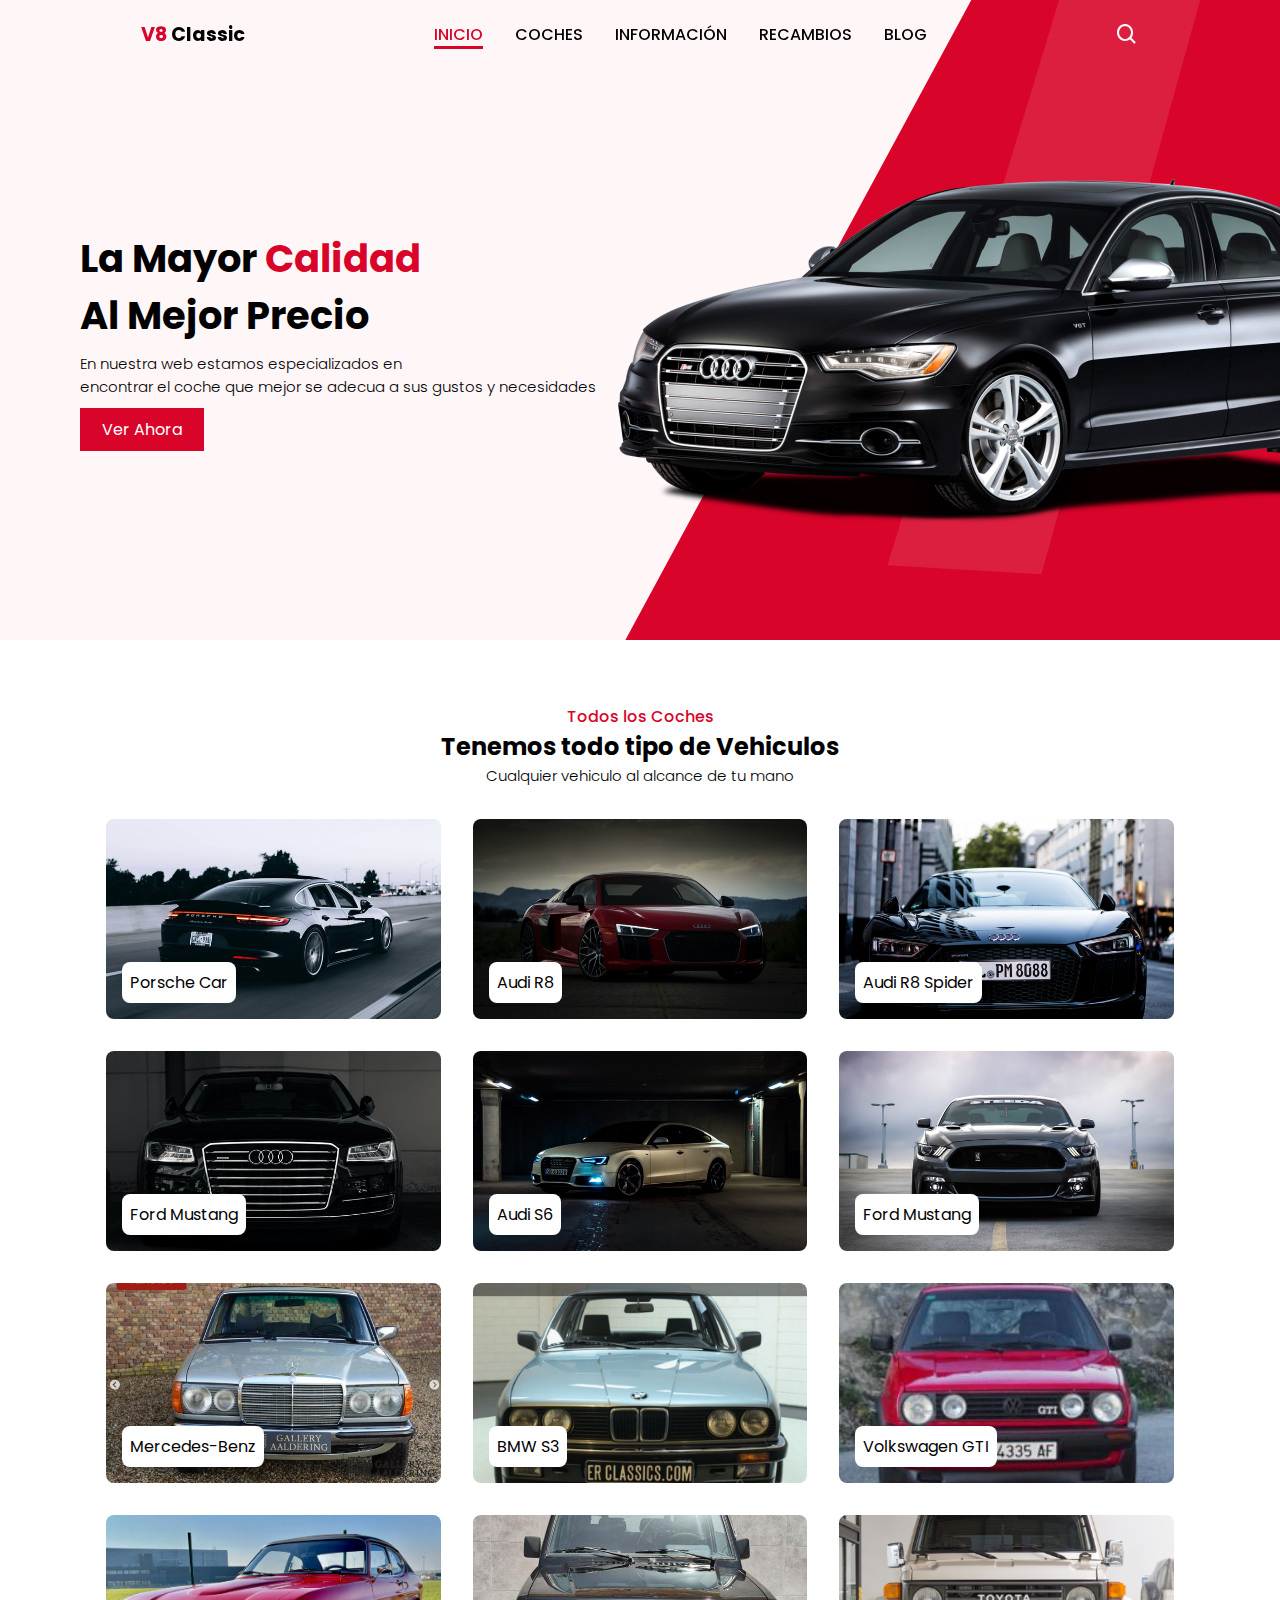
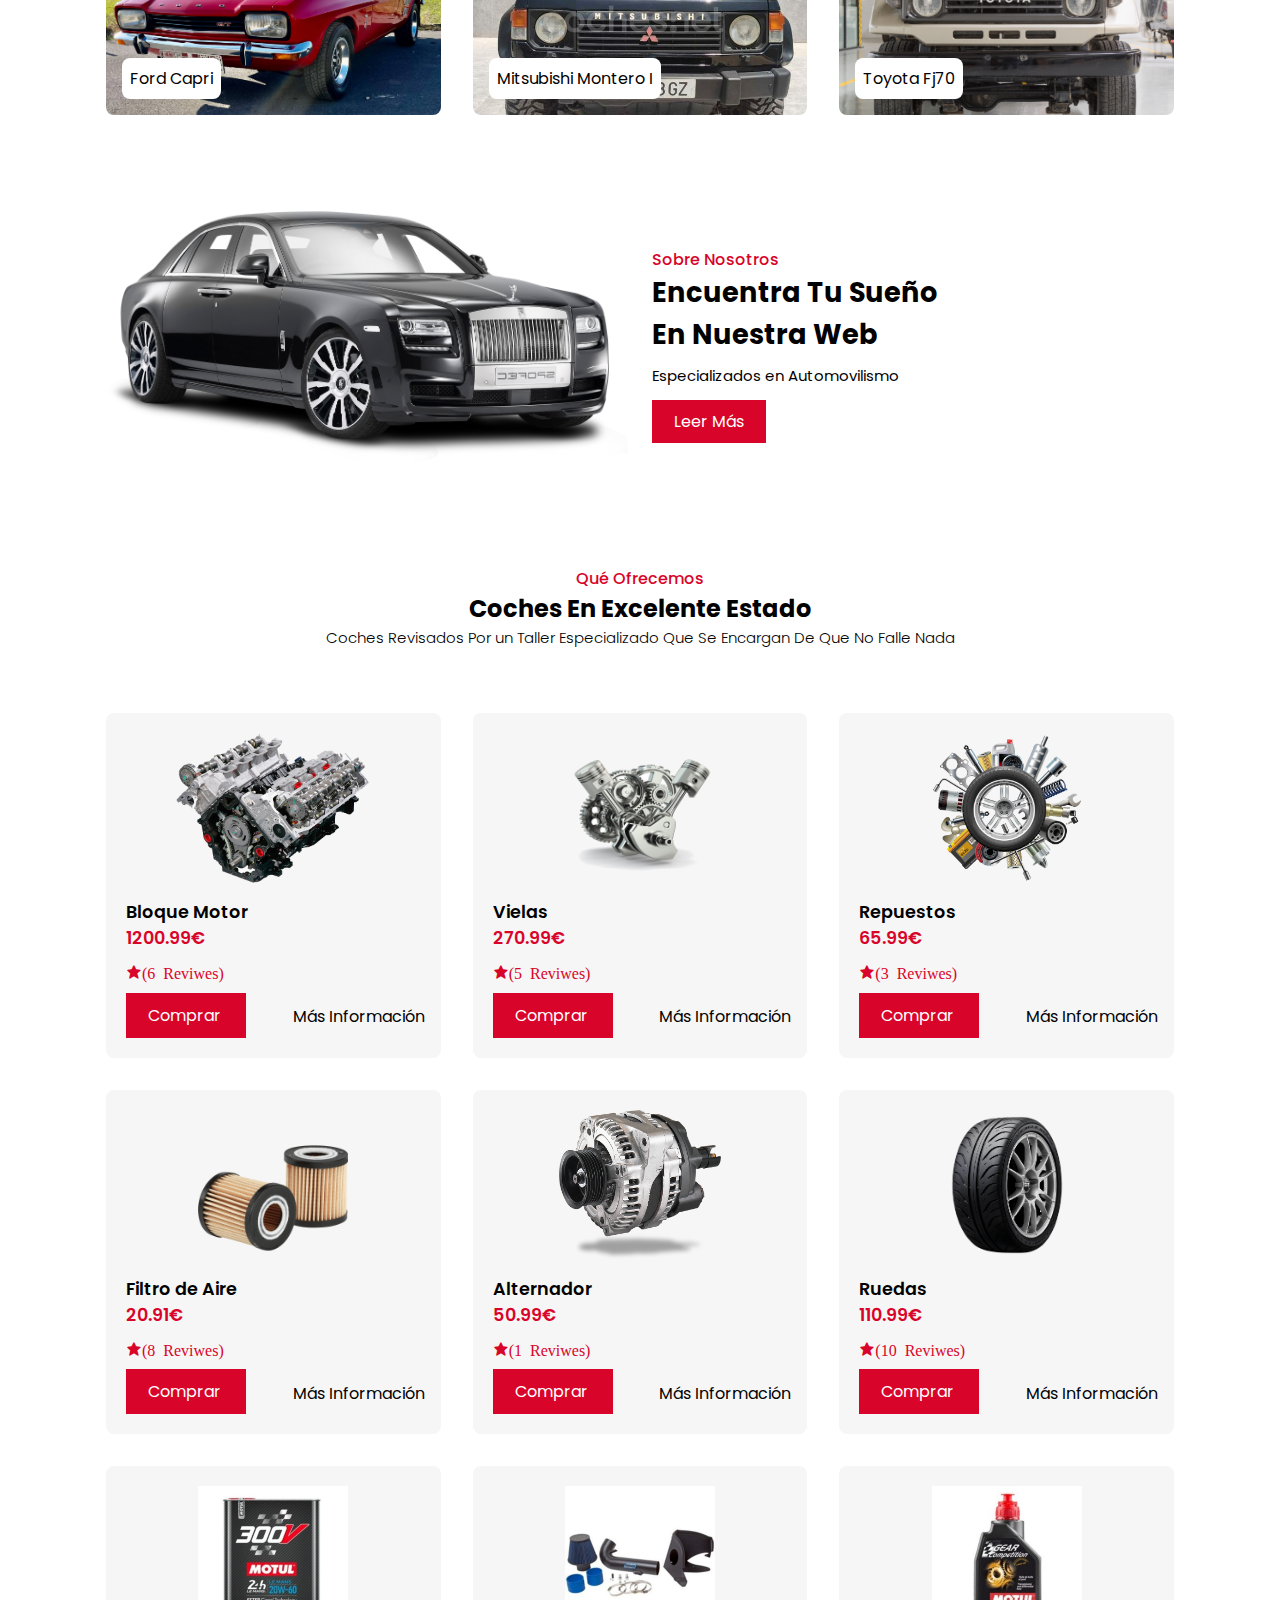
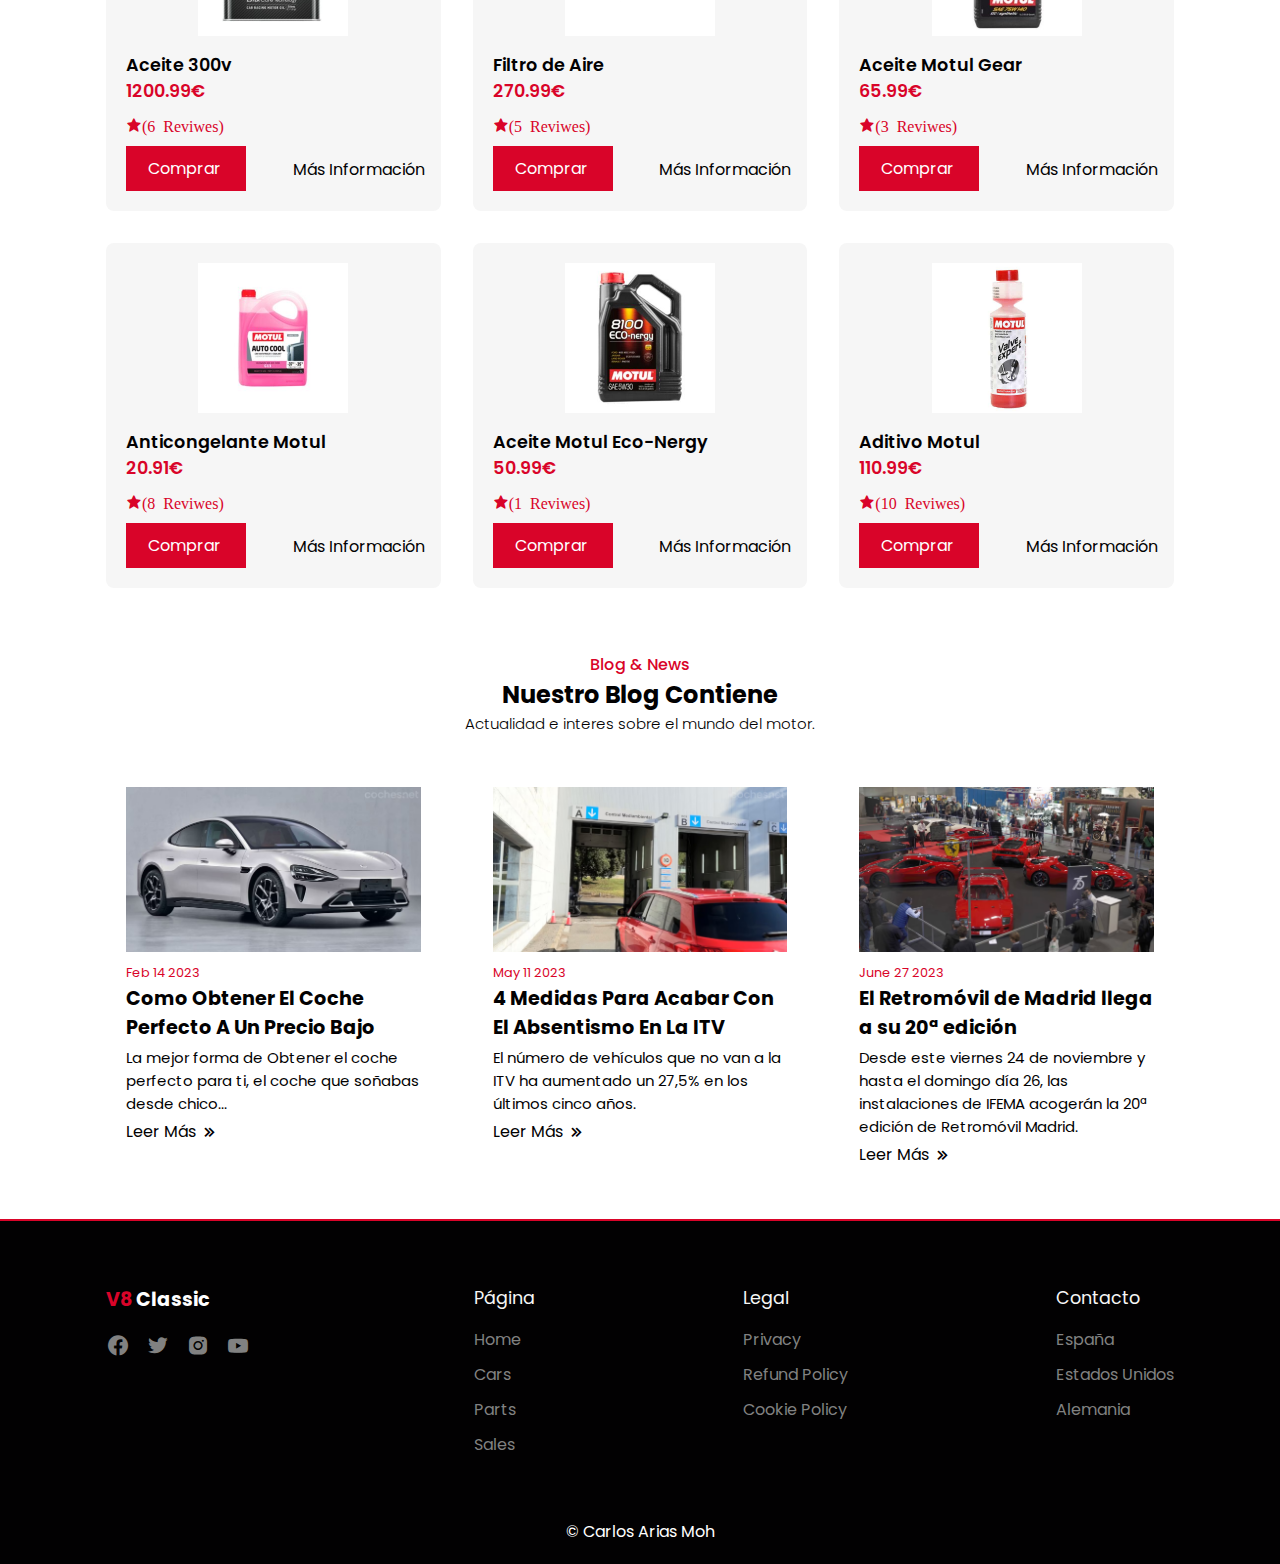
<file: index.html>
<!DOCTYPE html>
<html>
    <head>
        <meta charset="utf-8">
        <meta http-equiv="X-UA-Compatible" content="IE=edge">
        <title>Responsive car sale website</title>
        <meta name="description" content="">
        <meta name="viewport" content="width=device-width, initial-scale=1">
        <!--Link to CSS-->
        <link rel="stylesheet" href="style.css">
        <!--Box Icons-->
        <link href='https://unpkg.com/boxicons@2.1.4/css/boxicons.min.css' rel='stylesheet'>
    </head>
    <body>
        <!--Navbar-->
        <header>
          <!--Nav Container-->
          <div class="nav container">
            <!--Menu Icon-->
            <i class='bx bx-menu' id="menu-icon"></i>
            <!--Logo-->
            <a href="#" class="logo"><span>V8</span> Classic</a>
            <!--Nav List-->
            <ul class="navbar">
                <li><a href="#home" class="active">Inicio</a></li>
                <li><a href="#cars">Coches</a></li>
                <li><a href="#about">Información</a></li>
                <li><a href="#parts">Recambios</a></li>
                <li><a href="#blog">Blog</a></li>
            </ul>
            <!--Search Icon-->
            <i class='bx bx-search' id="Search-icon"></i>
            <!--Search Box-->
            <div class="search-box container">
                <input type="search" name="" id="" placeholder="Search here...">
            </div>
          </div>
        </header>
        <!--Home-->
        <section class="home" id="home">
            <div class="home-text">
                <h1>La Mayor <span>Calidad</span><br> Al Mejor Precio</h1>
                <p>En nuestra web estamos especializados en <br> encontrar el coche que mejor se adecua a sus gustos y necesidades</p>
                <!--Home Button-->
                <a href="#" class="btn">Ver Ahora</a>
            </div>
        </section>
        <!--Car Section-->
        <section class="cars" id="cars">
            <div class="heading">
                <span>Todos los Coches</span>
                <h2>Tenemos todo tipo de Vehiculos</h2>
                <p>Cualquier vehiculo al alcance de tu mano</p>
            </div>
            <!--Cars Container-->
            <div class="cars-container container">
                <!--Box 1-->
                <div class="box">
                    <img src="img/car1.jpg" alt="">
                    <h2><a href="#">Porsche Car</a></h2>
                </div>
                <!--Box 2-->
                <div class="box">
                    <img src="img/car2.jpg" alt="">
                    <h2><a href="#">Audi R8</a></h2>
                </div>
                <!--Box 3-->
                <div class="box">
                    <img src="img/car3.jpg" alt="">
                    <h2><a href="#">Audi R8 Spider</a></h2>
                </div>
                <!--Box 4-->
                <div class="box">
                    <img src="img/car4.jpg" alt="">
                    <h2><a href="#">Ford Mustang</a></h2>
                </div>
                <!--Box 5-->
                <div class="box">
                    <img src="img/car5.jpg" alt="">
                    <h2><a href="#">Audi S6</a></h2>
                </div>
                <!--Box 6-->
                <div class="box">
                    <img src="img/car6.jpg" alt="">
                    <h2><a href="#">Ford Mustang</a></h2>
                </div>
                 <!--Box 7-->
                 <div class="box">
                    <img src="imagenes/Captura2.JPG" alt="">
                    <h2><a href="Mercedes300d.html">Mercedes-Benz</a></h2>
                </div>
                <!--Box 8-->
                <div class="box">
                    <img src="imagenes/foto2.JPG" alt="">
                    <h2><a href="BMWS3.html">BMW S3</a></h2>
                </div>
                <!--Box 9-->
                <div class="box">
                    <img src="imagenes/img4.JPG" alt="">
                    <h2><a href="VWGolf.html">Volkswagen GTI</a></h2>
                </div>
                <!--Box 10-->
                <div class="box">
                    <img src="imagenes/capri1.PNG" alt="">
                    <h2><a href="FordCapri.html">Ford Capri</a></h2>
                </div>
                <!--Box 11-->
                <div class="box">
                    <img src="imagenes/mit5.PNG" alt="">
                    <h2><a href="MitsubishiMontero.html">Mitsubishi Montero I</a></h2>
                </div>
                <!--Box 12-->
                <div class="box">
                    <img src="imagenes/fj1.PNG" alt="">
                    <h2><a href="toyotafj70.html">Toyota Fj70</a></h2>
                </div>
            </div>
        </section>
        <!--About-->
        <section class="about container" id="about">
            <div class="about-img">
                <img src="img/about.png" alt="">
            </div>
            <div class="about-text">
                <span>Sobre Nosotros</span>
                <h2>Encuentra Tu Sueño<br> En Nuestra Web</h2>
                <p>Especializados en Automovilismo</p>
                <!--About Button-->
                <a href="#" class="btn">Leer Más</a>
            </div>
        </section>
        <!--Parts Section-->
        <section class="parts" id="parts">
            <div class="heading">
                <span>Qué Ofrecemos</span>
                <h2>Coches En Excelente Estado</h2>
                <p>Coches Revisados Por un Taller Especializado Que Se Encargan De Que No Falle Nada </p>
            </div>
        </section>
        <!--Parts Container-->
        <div class="parts-container container">
            <!--Box 1-->
            <div class="box">
                <img src="img/part1.png" alt="">
                <h3>Bloque Motor</h3>
                <span>1200.99€</span>
                <i class="bx bxs-star">(6 Reviwes)</i>
                <a href="#" class="btn">Comprar</a>
                <a href="#" class="details">Más Información</a>
            </div>
            <!--Box 2-->
            <div class="box">
                <img src="img/part2.png" alt="">
                <h3>Vielas</h3>
                <span>270.99€</span>
                <i class="bx bxs-star">(5 Reviwes)</i>
                <a href="#" class="btn">Comprar</a>
                <a href="#" class="details">Más Información</a>
            </div>
            <!--Box 3-->
            <div class="box">
                <img src="img/part3.png" alt="">
                <h3>Repuestos</h3>
                <span>65.99€</span>
                <i class="bx bxs-star">(3 Reviwes)</i>
                <a href="#" class="btn">Comprar</a>
                <a href="#" class="details">Más Información</a>
            </div>
            <!--Box 4-->
            <div class="box">
                <img src="img/part4.png" alt="">
                <h3>Filtro de Aire</h3>
                <span>20.91€</span>
                <i class="bx bxs-star">(8 Reviwes)</i>
                <a href="#" class="btn">Comprar</a>
                <a href="#" class="details">Más Información</a>
            </div>
            <!--Box 5-->
            <div class="box">
                <img src="img/part5.png" alt="">
                <h3>Alternador</h3>
                <span>50.99€</span>
                <i class="bx bxs-star">(1 Reviwes)</i>
                <a href="#" class="btn">Comprar</a>
                <a href="#" class="details">Más Información</a>
            </div>
            <!--Box 6-->
            <div class="box">
                <img src="img/part6.png" alt="">
                <h3>Ruedas</h3>
                <span>110.99€</span>
                <i class="bx bxs-star">(10 Reviwes)</i>
                <a href="#" class="btn">Comprar</a>
                <a href="#" class="details">Más Información</a>
            </div>
            <!--Box 7-->
        <div class="box">
            <img src="imagenes/aceite300v.jpg" alt="">
            <h3>Aceite 300v</h3>
            <span>1200.99€</span>
            <i class="bx bxs-star">(6 Reviwes)</i>
            <a href="#" class="btn">Comprar</a>
            <a href="#" class="details">Más Información</a>
        </div>
        <!--Box 8-->
        <div class="box">
            <img src="imagenes/FiltroAire.jpg" alt="">
            <h3>Filtro de Aire</h3>
            <span>270.99€</span>
            <i class="bx bxs-star">(5 Reviwes)</i>
            <a href="#" class="btn">Comprar</a>
            <a href="#" class="details">Más Información</a>
        </div>
        <!--Box 9-->
        <div class="box">
            <img src="imagenes/Aceitegear.jpg" alt="">
            <h3>Aceite Motul Gear</h3>
            <span>65.99€</span>
            <i class="bx bxs-star">(3 Reviwes)</i>
            <a href="#" class="btn">Comprar</a>
            <a href="#" class="details">Más Información</a>
        </div>
        <!--Box 10-->
        <div class="box">
            <img src="imagenes/anticongelante.jpg" alt="">
            <h3>Anticongelante Motul</h3>
            <span>20.91€</span>
            <i class="bx bxs-star">(8 Reviwes)</i>
            <a href="#" class="btn">Comprar</a>
            <a href="#" class="details">Más Información</a>
        </div>
        <!--Box 11-->
        <div class="box">
            <img src="imagenes/AceiteMotul.jpg" alt="">
            <h3>Aceite Motul Eco-Nergy</h3>
            <span>50.99€</span>
            <i class="bx bxs-star">(1 Reviwes)</i>
            <a href="#" class="btn">Comprar</a>
            <a href="#" class="details">Más Información</a>
        </div>
        <!--Box 12-->
        <div class="box">
            <img src="imagenes/Aditivo Motul.jpg" alt="">
            <h3>Aditivo Motul</h3>
            <span>110.99€</span>
            <i class="bx bxs-star">(10 Reviwes)</i>
            <a href="#" class="btn">Comprar</a>
            <a href="#" class="details">Más Información</a>
        </div>
        </div>
        <!--Blog Container-->
        <section class="blog" id="blog">
            <div class="heading">
                <span>Blog & News</span>
                <h2>Nuestro Blog Contiene</h2>
                <p>Actualidad e interes sobre el mundo del motor. </p>
            </div>
            <!--Blog Container-->
            <div class="blog-container container">
                <!--Box 1-->
                <div class="box">
                    <img src="imagenes/Noticias1.avif" alt="">
                    <span>Feb 14 2023</span>
                    <h3>Como Obtener El Coche Perfecto A Un Precio Bajo</h3>
                    <p>La mejor forma de Obtener el coche perfecto para ti, el coche que soñabas desde chico...</p>
                    <a href="#" class="blog-btn">Leer Más<i class='bx bx-chevrons-right'></i></a>
                </div>
                <div class="box">
                    <img src="imagenes/ITV.avif" alt="">
                    <span>May 11 2023</span>
                    <h3>4 Medidas Para Acabar Con El Absentismo En La ITV</h3>
                    <p>El número de vehículos que no van a la ITV ha aumentado un 27,5% en los últimos cinco años.</p>
                    <a href="#" class="blog-btn">Leer Más<i class='bx bx-chevrons-right'></i></a>
                </div>
                <div class="box">
                    <img src="imagenes/Noticias2.avif" alt="">
                    <span>June 27 2023</span>
                    <h3>El Retromóvil de Madrid llega a su 20ª edición</h3>
                    <p>Desde este viernes 24 de noviembre y hasta el domingo día 26, las instalaciones de IFEMA acogerán la 20ª edición de Retromóvil Madrid.</p>
                    <a href="#" class="blog-btn">Leer Más<i class='bx bx-chevrons-right'></i></a>
                </div>
            </div>
        </section>
        <!--Footer-->
        <section class="footer">
            <div class="footer-container container">
                <div class="footer-box">
                    <a href="#" class="logo"><span>V8 </span>Classic</a>
                    <div class="social">
                        <a href="#"><i class='bx bxl-facebook-circle'></i></a>
                        <a href="#"><i class='bx bxl-twitter' ></i></a>
                        <a href="#"><i class='bx bxl-instagram-alt' ></i></a>
                        <a href="#"><i class='bx bxl-youtube' ></i></a>
                    </div>
                </div>
                <div class="footer-box">
                    <h3>Página</h3>
                    <a href="#">Home</a>
                    <a href="#">Cars</a>
                    <a href="#">Parts</a>
                    <a href="#">Sales</a>
                </div>
                <div class="footer-box">
                    <h3>Legal</h3>
                    <a href="#">Privacy</a>
                    <a href="#">Refund Policy</a>
                    <a href="#">Cookie Policy</a>
                </div>
                <div class="footer-box">
                    <h3>Contacto</h3>
                    <p>España</p>
                    <p>Estados Unidos</p>
                    <p>Alemania</p>
                </div>
            </div>
        </section>
        <!--Copyright-->
        <div class="copyright">
            <p>&#169; Carlos Arias Moh</p>
        </div>
    <!--Link to Js-->
    <script src="main.js"></script>
    </body>
</html>
</file>
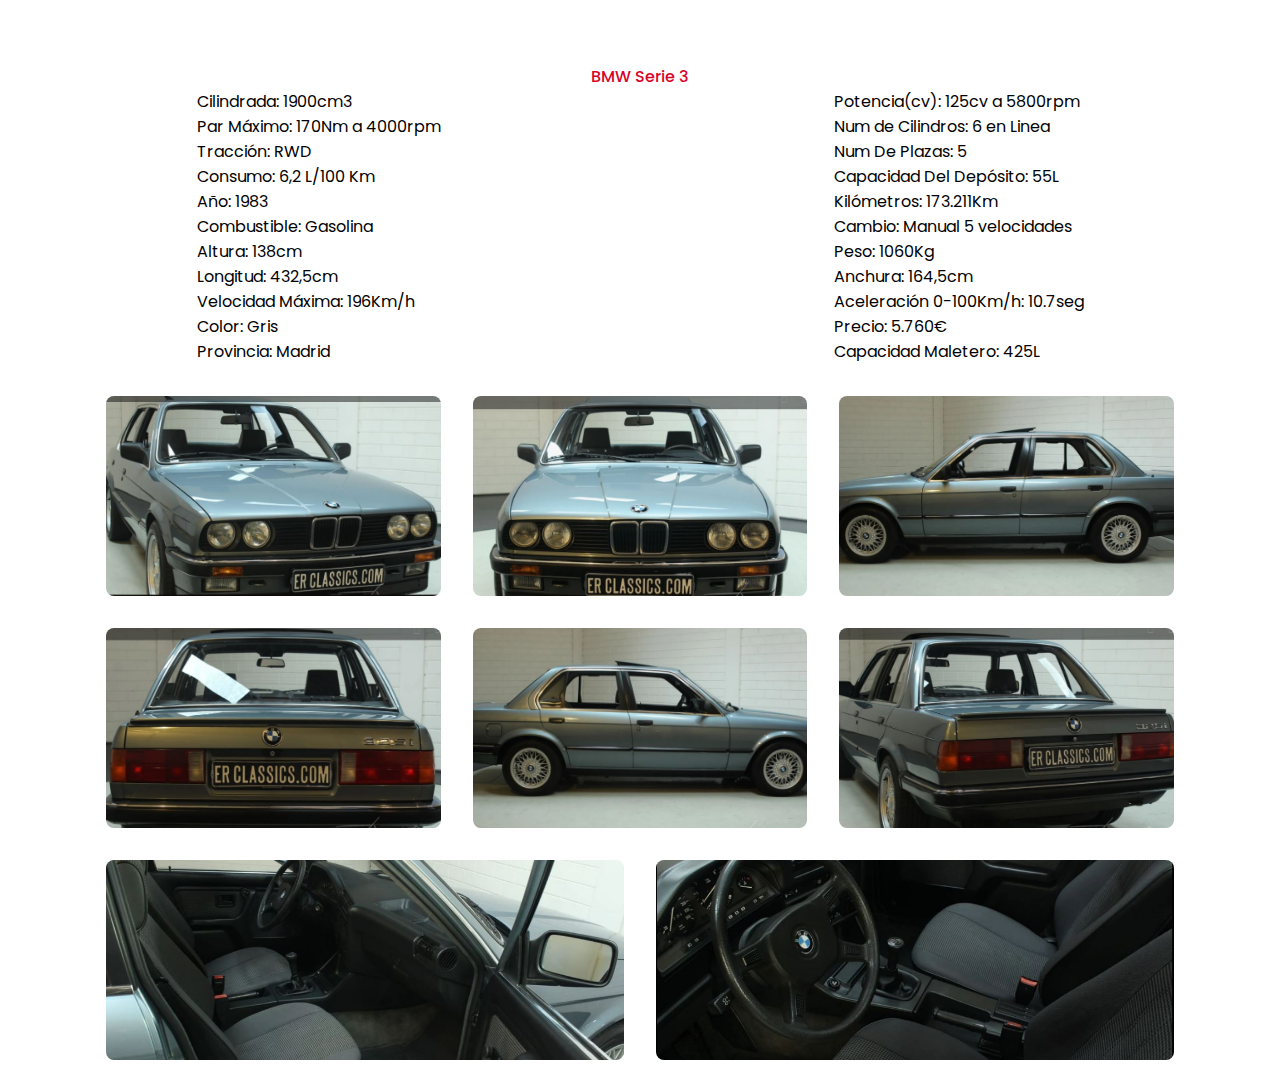
<file: BMWS3.html>
<!DOCTYPE html>
<html>
    <head>
        <meta charset="utf-8">
        <meta http-equiv="X-UA-Compatible" content="IE=edge">
        <title></title>
        <meta name="description" content="">
        <meta name="viewport" content="width=device-width, initial-scale=1">
        <link rel="stylesheet" href="style.css">
    </head>
    <body>
         <!--Car Section-->
         <section class="cars" id="cars">
            <div class="heading">
                <span>BMW Serie 3</span>
            <div class="FichaTecnica">
                <li>Cilindrada: 1900cm3</li>
                <li>Potencia(cv): 125cv a 5800rpm</li>
                <li>Par Máximo: 170Nm a 4000rpm</li>
                <li>Num de Cilindros: 6 en Linea</li>
                <li>Tracción: RWD</li>
                <li>Num De Plazas: 5</li>
                <li>Consumo: 6,2 L/100 Km</li>
                <li>Capacidad Del Depósito: 55L</li>
                <li>Año: 1983</li>
                <li>Kilómetros: 173.211Km</li>
                <li>Combustible: Gasolina</li>
                <li>Cambio: Manual 5 velocidades</li>
                <li>Altura: 138cm</li>
                <li>Peso: 1060Kg</li>
                <li>Longitud: 432,5cm</li>
                <li>Anchura: 164,5cm</li>
                <li>Velocidad Máxima: 196Km/h</li>
                <li>Aceleración 0-100Km/h: 10.7seg</li>
                <li>Color: Gris</li>
                <li>Precio: 5.760€</li>
                <li>Provincia: Madrid</li>
                <li>Capacidad Maletero: 425L</li>
                </div>
            </div>
            <!--Cars Container-->
            <div class="cars-container container">
                <!--Box 1-->
                <div class="box">
                    <img src="imagenes/foto1.JPG" alt="">
                   
                </div>
                <!--Box 2-->
                <div class="box">
                    <img src="imagenes/foto2.JPG" alt="">
                    
                </div>
                <!--Box 3-->
                <div class="box">
                    <img src="imagenes/foto3.JPG" alt="">
                    
                </div>
                <!--Box 4-->
                <div class="box">
                    <img src="imagenes/foto4.JPG" alt="">
                    
                </div>
                <!--Box 5-->
                <div class="box">
                    <img src="imagenes/foto5.JPG" alt="">
                    
                </div>
                <!--Box 6-->
                <div class="box">
                    <img src="imagenes/foto6.JPG" alt="">
                    
                </div>
                 <!--Box 7-->
                 <div class="box">
                    <img src="imagenes/foto7.JPG" alt="">
                    
                </div>
                 <!--Box 8-->
                 <div class="box">
                    <img src="imagenes/foto8.JPG" alt="">
                    
                </div>
            </div>
        </section>
       
        <script src="main.js" async defer></script>
    </body>
</html>
</file>
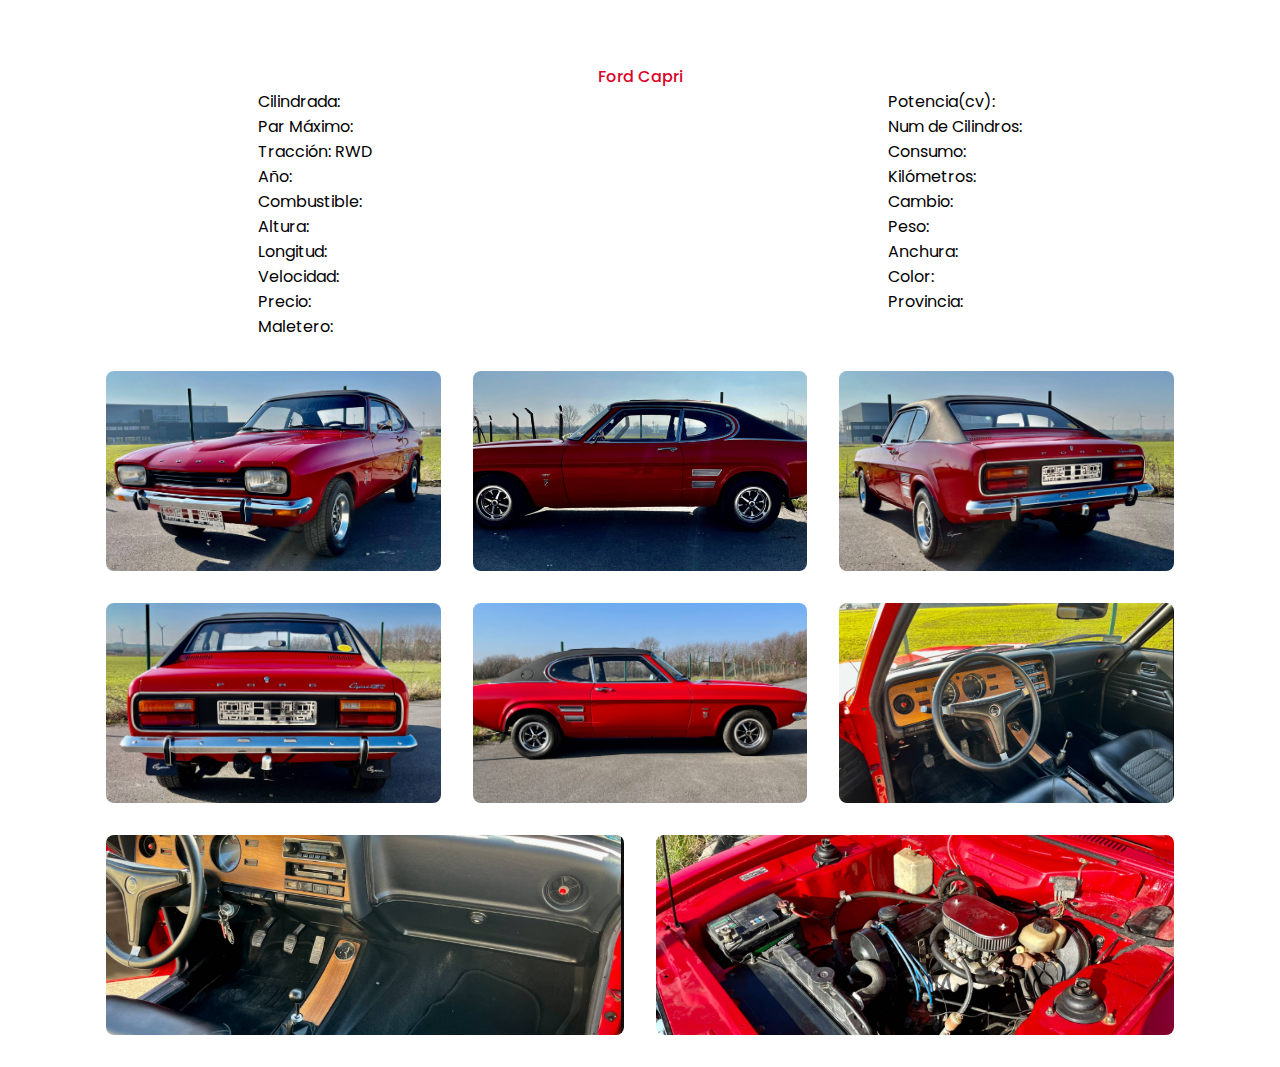
<file: FordCapri.html>
<!DOCTYPE html>
<html>
    <head>
        <meta charset="utf-8">
        <meta http-equiv="X-UA-Compatible" content="IE=edge">
        <title></title>
        <meta name="description" content="">
        <meta name="viewport" content="width=device-width, initial-scale=1">
        <link rel="stylesheet" href="style.css">
    </head>
    <body>
         <!--Car Section-->
         <section class="cars" id="cars">
            <div class="heading">
                <span>Ford Capri</span>
                <div class="FichaTecnica">
                    <li>Cilindrada:</li>
                    <li>Potencia(cv):</li>
                    <li>Par Máximo:</li>
                    <li>Num de Cilindros:</li>
                    <li>Tracción: RWD</li>
                    <li>Consumo:</li>
                    <li>Año:</li>
                    <li>Kilómetros:</li>
                    <li>Combustible:</li>
                    <li>Cambio:</li>
                    <li>Altura:</li>
                    <li>Peso:</li>
                    <li>Longitud:</li>
                    <li>Anchura:</li>
                    <li>Velocidad:</li>
                    <li>Color:</li>
                    <li>Precio:</li>
                    <li>Provincia:</li>
                    <li>Maletero:</li>
                    </div>
            </div>
            <!--Cars Container-->
            <div class="cars-container container">
                <!--Box 1-->
                <div class="box">
                    <img src="imagenes/capri1.PNG" alt="">
                   
                </div>
                <!--Box 2-->
                <div class="box">
                    <img src="imagenes/capri2.PNG" alt="">
                    
                </div>
                <!--Box 3-->
                <div class="box">
                    <img src="imagenes/Capri3.PNG" alt="">
                    
                </div>
                <!--Box 4-->
                <div class="box">
                    <img src="imagenes/capri4.PNG" alt="">
                    
                </div>
                <!--Box 5-->
                <div class="box">
                    <img src="imagenes/capri5.PNG" alt="">
                    
                </div>
                <!--Box 6-->
                <div class="box">
                    <img src="imagenes/capri6.PNG" alt="">
                    
                </div>
                 <!--Box 7-->
                 <div class="box">
                    <img src="imagenes/capri7.PNG" alt="">
                    
                </div>
                 <!--Box 8-->
                 <div class="box">
                    <img src="imagenes/capri8.PNG" alt="">
                    
                </div>
            </div>
        </section>
       
        <script src="main.js" async defer></script>
    </body>
</html>
</file>
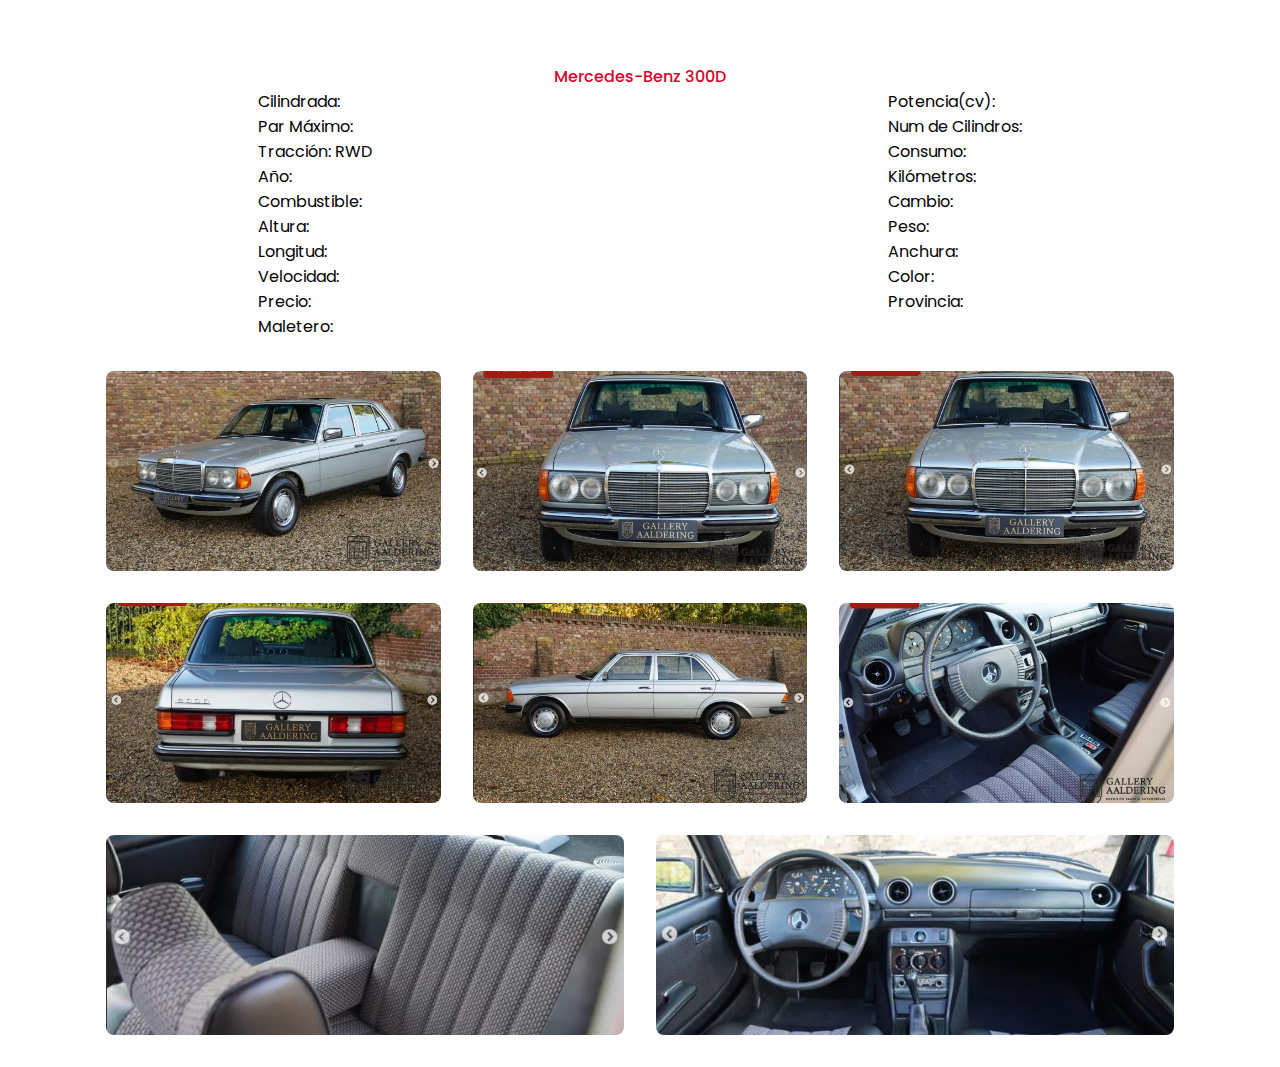
<file: Mercedes300d.html>
<!DOCTYPE html>
<html>
    <head>
        <meta charset="utf-8">
        <meta http-equiv="X-UA-Compatible" content="IE=edge">
        <title></title>
        <meta name="description" content="">
        <meta name="viewport" content="width=device-width, initial-scale=1">
        <link rel="stylesheet" href="style.css">
    </head>
    <body>
         <!--Car Section-->
         <section class="cars" id="cars">
            <div class="heading">
                <span>Mercedes-Benz 300D</span>
                <div class="FichaTecnica">
                    <li>Cilindrada:</li>
                    <li>Potencia(cv):</li>
                    <li>Par Máximo:</li>
                    <li>Num de Cilindros:</li>
                    <li>Tracción: RWD</li>
                    <li>Consumo:</li>
                    <li>Año:</li>
                    <li>Kilómetros:</li>
                    <li>Combustible:</li>
                    <li>Cambio:</li>
                    <li>Altura:</li>
                    <li>Peso:</li>
                    <li>Longitud:</li>
                    <li>Anchura:</li>
                    <li>Velocidad:</li>
                    <li>Color:</li>
                    <li>Precio:</li>
                    <li>Provincia:</li>
                    <li>Maletero:</li>
                    </div>
            </div>
            <!--Cars Container-->
            <div class="cars-container container">
                <!--Box 1-->
                <div class="box">
                    <img src="imagenes/Captura1.JPG" alt="">
                   
                </div>
                <!--Box 2-->
                <div class="box">
                    <img src="imagenes/Captura2.JPG" alt="">
                    
                </div>
                <!--Box 3-->
                <div class="box">
                    <img src="imagenes/Captura3.JPG" alt="">
                    
                </div>
                <!--Box 4-->
                <div class="box">
                    <img src="imagenes/Captura4.JPG" alt="">
                    
                </div>
                <!--Box 5-->
                <div class="box">
                    <img src="imagenes/Captura5.JPG" alt="">
                    
                </div>
                <!--Box 6-->
                <div class="box">
                    <img src="imagenes/Captura6.JPG" alt="">
                    
                </div>
                 <!--Box 7-->
                 <div class="box">
                    <img src="imagenes/Captura7.JPG" alt="">
                    
                </div>
                 <!--Box 8-->
                 <div class="box">
                    <img src="imagenes/Captura8.JPG" alt="">
                    
                </div>
            </div>
        </section>
       
        <script src="main.js" async defer></script>
    </body>
</html>
</file>
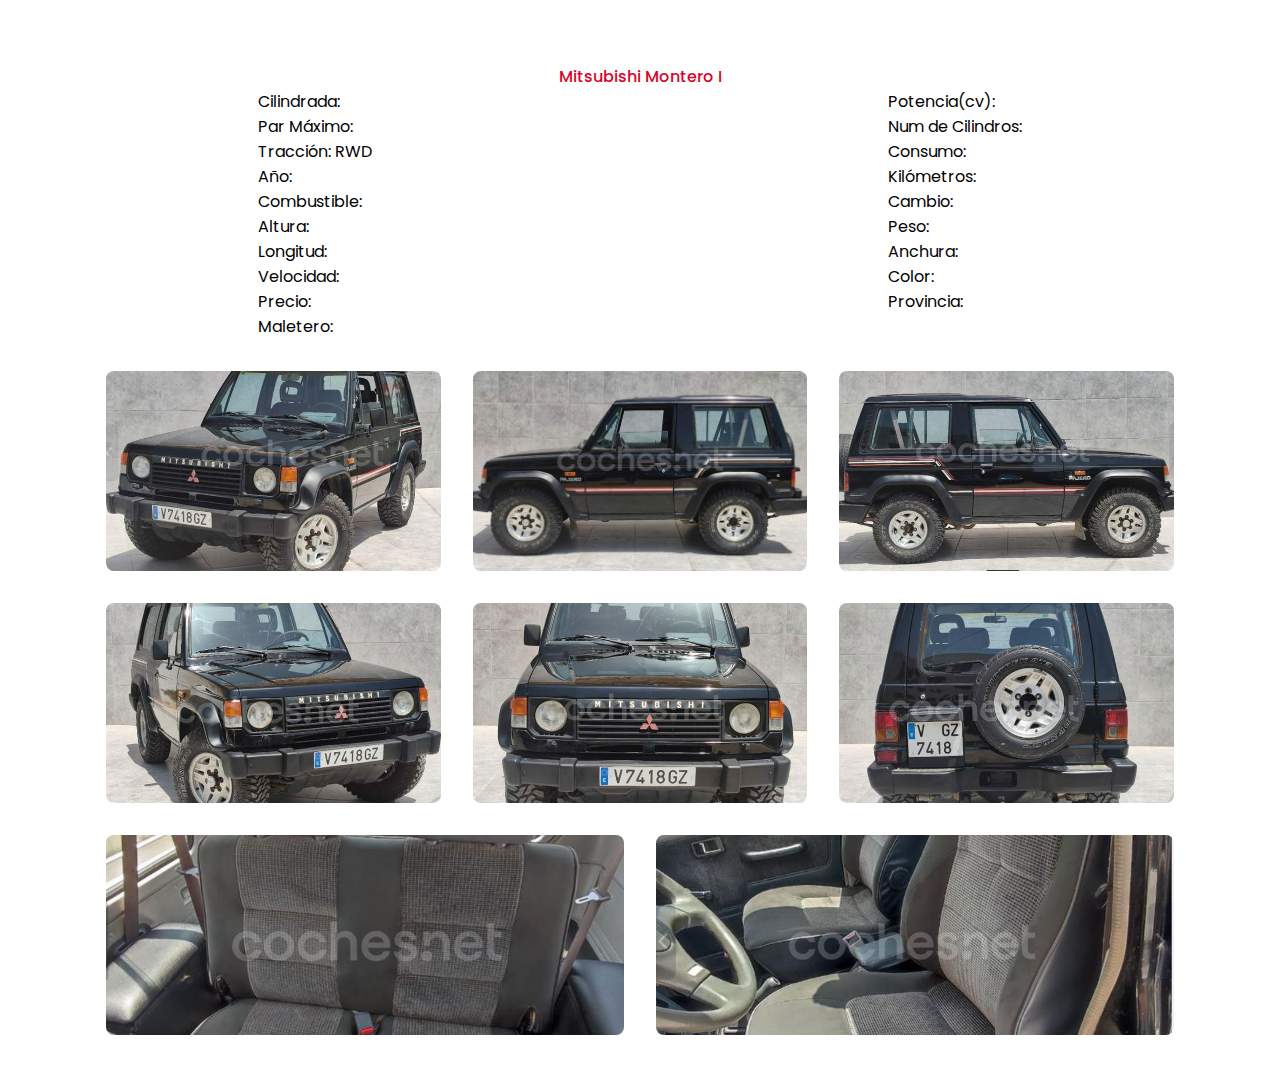
<file: MitsubishiMontero.html>
<!DOCTYPE html>
<html>
    <head>
        <meta charset="utf-8">
        <meta http-equiv="X-UA-Compatible" content="IE=edge">
        <title></title>
        <meta name="description" content="">
        <meta name="viewport" content="width=device-width, initial-scale=1">
        <link rel="stylesheet" href="style.css">
    </head>
    <body>
         <!--Car Section-->
         <section class="cars" id="cars">
            <div class="heading">
                <span>Mitsubishi Montero I</span>
                <div class="FichaTecnica">
                    <li>Cilindrada:</li>
                    <li>Potencia(cv):</li>
                    <li>Par Máximo:</li>
                    <li>Num de Cilindros:</li>
                    <li>Tracción: RWD</li>
                    <li>Consumo:</li>
                    <li>Año:</li>
                    <li>Kilómetros:</li>
                    <li>Combustible:</li>
                    <li>Cambio:</li>
                    <li>Altura:</li>
                    <li>Peso:</li>
                    <li>Longitud:</li>
                    <li>Anchura:</li>
                    <li>Velocidad:</li>
                    <li>Color:</li>
                    <li>Precio:</li>
                    <li>Provincia:</li>
                    <li>Maletero:</li>
                    </div>
            </div>
            <!--Cars Container-->
            <div class="cars-container container">
                <!--Box 1-->
                <div class="box">
                    <img src="imagenes/mit1.PNG" alt="">
                   
                </div>
                <!--Box 2-->
                <div class="box">
                    <img src="imagenes/mit2.PNG" alt="">
                    
                </div>
                <!--Box 3-->
                <div class="box">
                    <img src="imagenes/mit3.PNG" alt="">
                    
                </div>
                <!--Box 4-->
                <div class="box">
                    <img src="imagenes/mit4.PNG" alt="">
                    
                </div>
                <!--Box 5-->
                <div class="box">
                    <img src="imagenes/mit5.PNG" alt="">
                    
                </div>
                <!--Box 6-->
                <div class="box">
                    <img src="imagenes/mit6.PNG" alt="">
                    
                </div>
                 <!--Box 7-->
                 <div class="box">
                    <img src="imagenes/mit7.PNG" alt="">
                    
                </div>
                 <!--Box 8-->
                 <div class="box">
                    <img src="imagenes/mit8.PNG" alt="">
                    
                </div>
            </div>
        </section>
       
        <script src="main.js" async defer></script>
    </body>
</html>
</file>
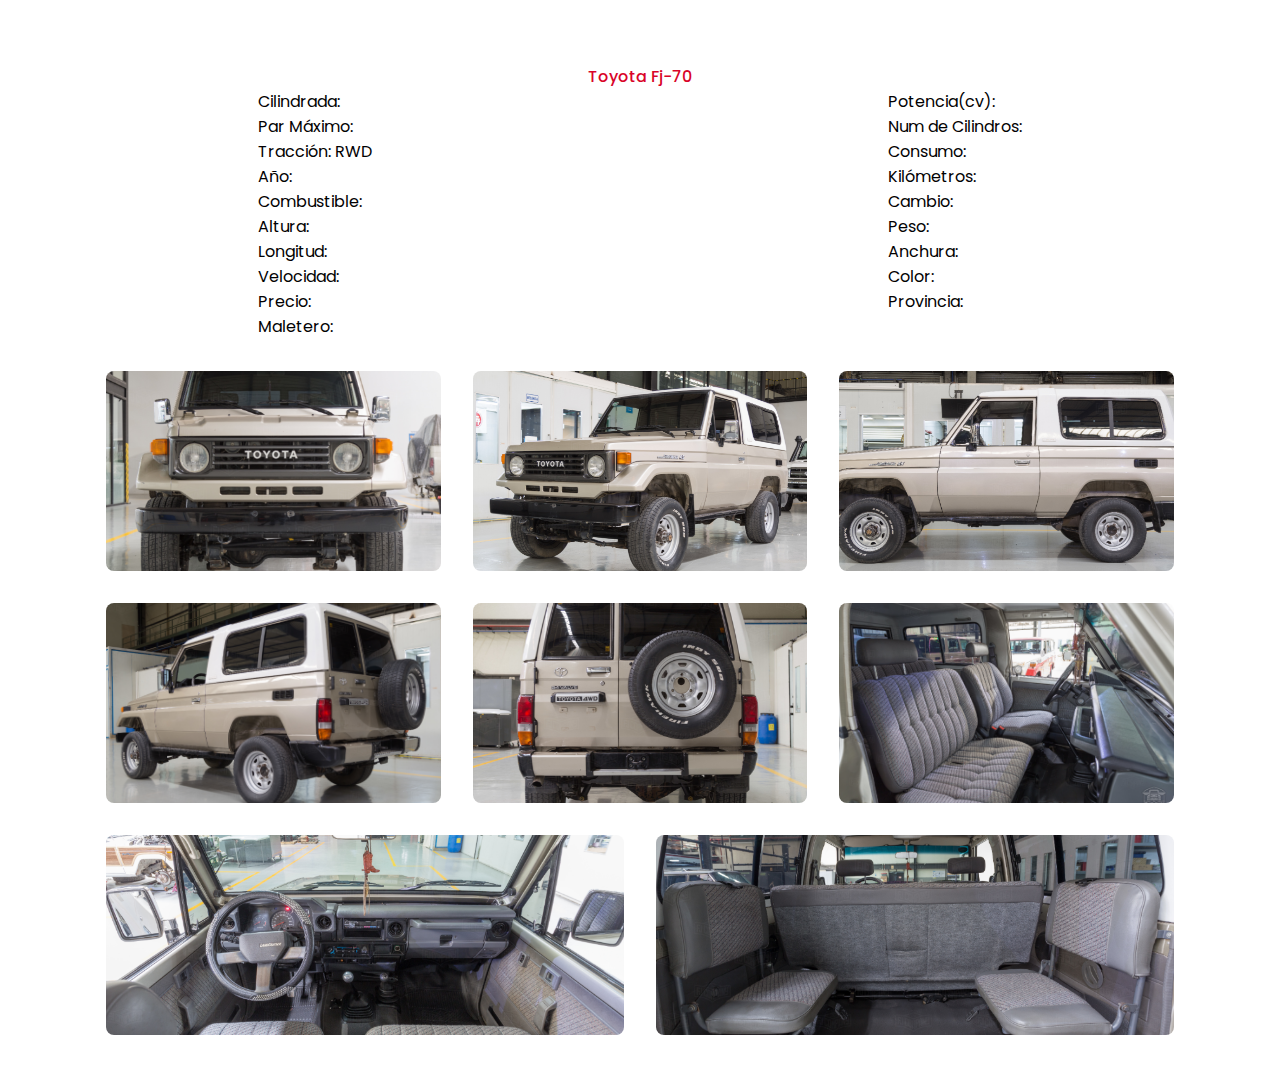
<file: toyotafj70.html>
<!DOCTYPE html>
<html>
    <head>
        <meta charset="utf-8">
        <meta http-equiv="X-UA-Compatible" content="IE=edge">
        <title></title>
        <meta name="description" content="">
        <meta name="viewport" content="width=device-width, initial-scale=1">
        <link rel="stylesheet" href="style.css">
    </head>
    <body>
         <!--Car Section-->
         <section class="cars" id="cars">
            <div class="heading">
                <span>Toyota Fj-70</span>
                <div class="FichaTecnica">
                    <li>Cilindrada:</li>
                    <li>Potencia(cv):</li>
                    <li>Par Máximo:</li>
                    <li>Num de Cilindros:</li>
                    <li>Tracción: RWD</li>
                    <li>Consumo:</li>
                    <li>Año:</li>
                    <li>Kilómetros:</li>
                    <li>Combustible:</li>
                    <li>Cambio:</li>
                    <li>Altura:</li>
                    <li>Peso:</li>
                    <li>Longitud:</li>
                    <li>Anchura:</li>
                    <li>Velocidad:</li>
                    <li>Color:</li>
                    <li>Precio:</li>
                    <li>Provincia:</li>
                    <li>Maletero:</li>
                    </div>
            </div>
            <!--Cars Container-->
            <div class="cars-container container">
                <!--Box 1-->
                <div class="box">
                    <img src="imagenes/fj1.PNG" alt="">
                   
                </div>
                <!--Box 2-->
                <div class="box">
                    <img src="imagenes/fj2.PNG" alt="">
                    
                </div>
                <!--Box 3-->
                <div class="box">
                    <img src="imagenes/fj3.PNG" alt="">
                    
                </div>
                <!--Box 4-->
                <div class="box">
                    <img src="imagenes/fj4.PNG" alt="">
                    
                </div>
                <!--Box 5-->
                <div class="box">
                    <img src="imagenes/fj5.PNG" alt="">
                    
                </div>
                <!--Box 6-->
                <div class="box">
                    <img src="imagenes/fj6.PNG" alt="">
                    
                </div>
                 <!--Box 7-->
                 <div class="box">
                    <img src="imagenes/fj7.PNG" alt="">
                    
                </div>
                 <!--Box 8-->
                 <div class="box">
                    <img src="imagenes/fj8.PNG" alt="">
                    
                </div>
            </div>
        </section>
       
        <script src="main.js" async defer></script>
    </body>
</html>
</file>
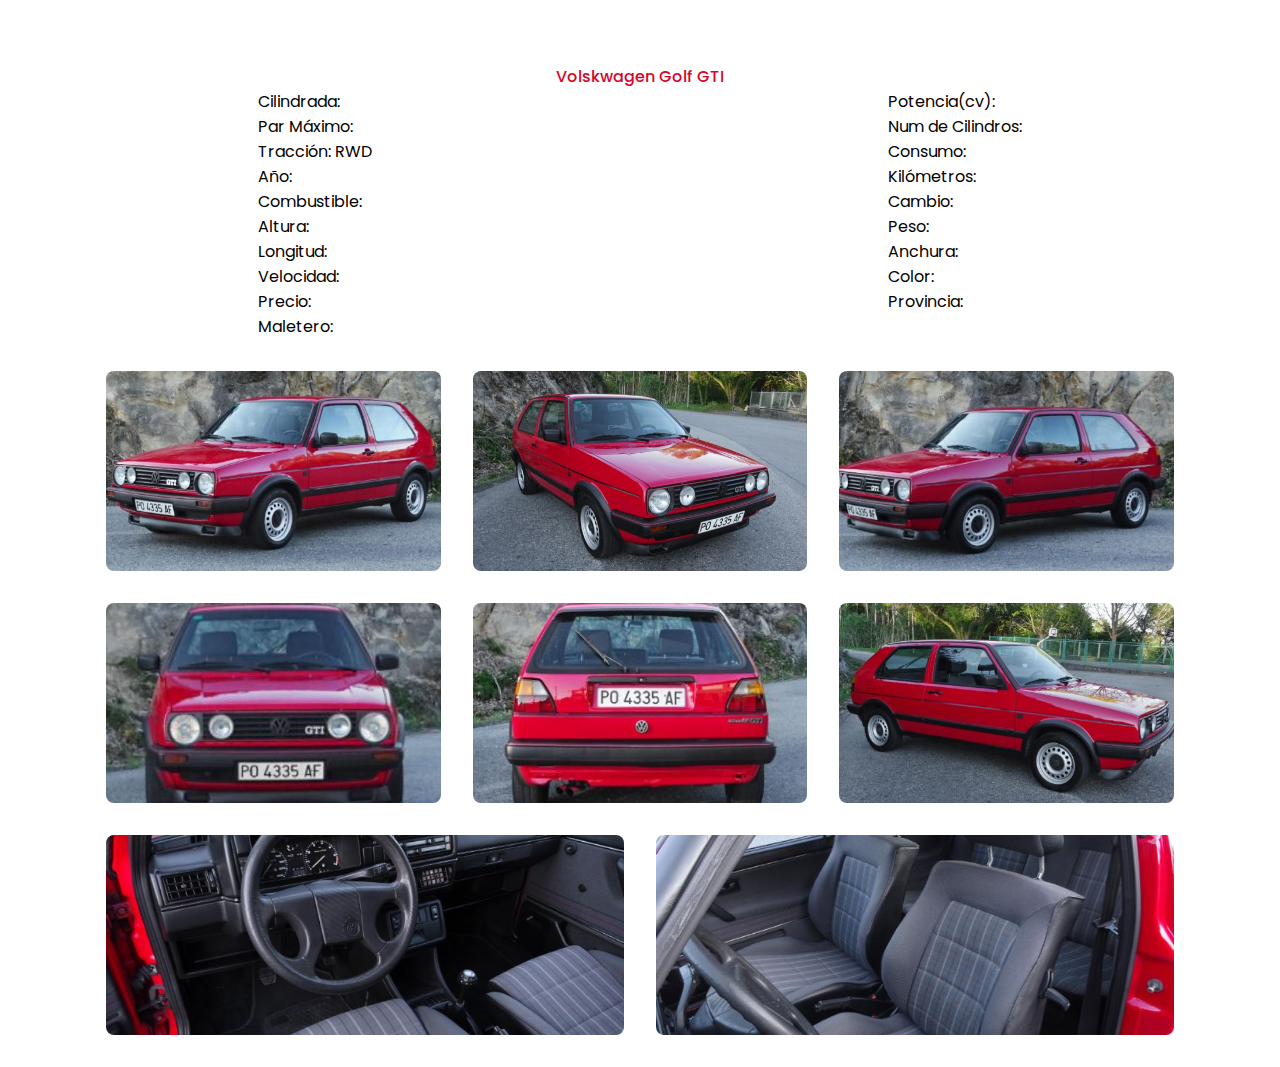
<file: VWGolf.html>
<!DOCTYPE html>
<html>
    <head>
        <meta charset="utf-8">
        <meta http-equiv="X-UA-Compatible" content="IE=edge">
        <title></title>
        <meta name="description" content="">
        <meta name="viewport" content="width=device-width, initial-scale=1">
        <link rel="stylesheet" href="style.css">
    </head>
    <body>
         <!--Car Section-->
         <section class="cars" id="cars">
            <div class="heading">
                <span>Volskwagen Golf GTI</span>
                <div class="FichaTecnica">
                    <li>Cilindrada:</li>
                    <li>Potencia(cv):</li>
                    <li>Par Máximo:</li>
                    <li>Num de Cilindros:</li>
                    <li>Tracción: RWD</li>
                    <li>Consumo:</li>
                    <li>Año:</li>
                    <li>Kilómetros:</li>
                    <li>Combustible:</li>
                    <li>Cambio:</li>
                    <li>Altura:</li>
                    <li>Peso:</li>
                    <li>Longitud:</li>
                    <li>Anchura:</li>
                    <li>Velocidad:</li>
                    <li>Color:</li>
                    <li>Precio:</li>
                    <li>Provincia:</li>
                    <li>Maletero:</li>
                    </div>
            </div>
            <!--Cars Container-->
            <div class="cars-container container">
                <!--Box 1-->
                <div class="box">
                    <img src="imagenes/img1.JPG" alt="">
                   
                </div>
                <!--Box 2-->
                <div class="box">
                    <img src="imagenes/img2.JPG" alt="">
                    
                </div>
                <!--Box 3-->
                <div class="box">
                    <img src="imagenes/img3.JPG" alt="">
                    
                </div>
                <!--Box 4-->
                <div class="box">
                    <img src="imagenes/img4.JPG" alt="">
                    
                </div>
                <!--Box 5-->
                <div class="box">
                    <img src="imagenes/img5.JPG" alt="">
                    
                </div>
                <!--Box 6-->
                <div class="box">
                    <img src="imagenes/img6.JPG" alt="">
                    
                </div>
                 <!--Box 7-->
                 <div class="box">
                    <img src="imagenes/img7.JPG" alt="">
                    
                </div>
                 <!--Box 8-->
                 <div class="box">
                    <img src="imagenes/img8.JPG" alt="">
                    
                </div>
            </div>
        </section>
       
        <script src="main.js" async defer></script>
    </body>
</html>
</file>
<file: style.css>
/*google fonts*/
@import url('https://fonts.googleapis.com/css2?family=Poppins:wght@300;400;500;600;700&display=swap');
*{
font-family: 'Poppins', sans-serif;
margin: 0;
padding: 0;
scroll-padding-top: 1rem;
scroll-behavior: smooth;
list-style: none;
text-decoration: none;
box-sizing: border-box;
}
/*variables*/
:root{
    --main-color:#d90429 ;
    --text-color: #020102;
    --bg-color: #fff;
}
/* Custom Scroll Bar */
html::-webkit-scrollbar{
    width: 0.5rem;
    background: transparent;
}
html::-webkit-scrollbar-thumb{
    border-radius: 5rem;
    background: var(--text-color);
}
section{
    padding: 4rem 0 2rem;
}
img{
    width: 100%;
}
body{
    color: var(--text-color);
}
.container{
    max-width: 1068px;
    margin-left: auto;
    margin-right: auto;
}
header{
    display: block;
    width: 100%;
    position: fixed;
    top: 0;
    left: 0;
    z-index: 100;
}
header.shadow{
    background: var(--bg-color);
    box-shadow:  4px 4px 20px rgb(15 54 55 / 10%);
    transition: 0.5s ease;
}
header.shadow #Search-icon{
    color: var(--text-color);
}
.nav{
    display: flex;
    align-items: center;
    justify-content: space-between;
    padding: 20px 35px;
}
#menu-icon{
    font-size: 24px;
    cursor: pointer;
    color: var(--text-color);
    display: none;
}
.logo{
    font-size: 1.2rem;
    font-weight: 700;
    color: var(--text-color);
}
.logo span{
    color: var(--main-color);
}
.navbar{
    display: flex;
    column-gap: 2rem;
}
.navbar a{
    color: var(--text-color);
    font-size: 1rem;
    text-transform: uppercase;
    font-weight: 500;
}
.navbar a:hover,
.navbar .active{
color: var(--main-color);
border-bottom: 3px solid var(--main-color);
}
#Search-icon{
    font-size: 24px;
    cursor:pointer;
    color: var(--bg-color);
}
.search-box{
    position: absolute;
    top: 110%;
    right: 0;
    left: 0;
    background: var(--bg-color);
    box-shadow: 4px 4px 20px rgb(15 54 55 / 10%);
    border: 1px solid var(--main-color);
    border-radius: 0.5rem;
    clip-path: circle(0% at 100% 0%);
}
.search-box.active{
    clip-path: circle(144% at 100% 0%);
    transition: 0,4s;
}
.search-box input{
    width: 100%;
    padding: 20px;
    border: none;
    outline: none;
    background: transparent;
    font-size: 1rem;
}
.home{
    max-width: 1300px;
    margin: auto;
    width: 100%;
    min-height: 640px;
    display: flex;
    align-items: center;
    background: url(img/Background-home.png);
    background-repeat: no-repeat;
    background-size: cover;
    background-position: center left;
}
.home-text{
    padding-left: 80px;
}
.home-text h1{
    font-size: 2.4rem;
}
.home-text span{
    color: var(--main-color);
}
.home-text p{
    font-size: 0.938rem;
    font-weight: 300;
    margin: 0.5rem 0 1.2rem;
}
.btn{
    padding: 10px 22px;
    background: var(--main-color);
    color: var(--bg-color);
    font-weight: 400;
}
.btn:hover{
    background: #fd052f;
}
.heading{
    text-align: center;
}
.heading span{
    font-weight: 500;
    color: var(--main-color);
}
.heading p{
    font-size: 0.938rem;
    font-weight: 300;
}
.cars-container{
    display: flex;
    flex-wrap: wrap;
    gap: 2rem;
    margin-top: 2rem;
}
.cars-container .box{
    flex: 1 1 17rem ;
    position: relative;
    height: 200px;
    border-radius: 0.5rem;
    overflow: hidden;
}
.cars-container .box img{
    width: 100%;
    height: 100%;
    object-fit: cover;
    overflow: hidden;
}
.cars-container .box img:hover{
    transform: scale(1.1) ;
    transition: 0.5s;
}
.cars-container .box h2 a{
    position: absolute;
    bottom: 1rem;
    left: 1rem;
    font-weight: 400;
    font-size: 1rem;
    background: var(--bg-color);
    padding: 8px;
    border-radius: 0.5rem;
    color: var(--text-color);
}
.cars-container .box:hover h2 a{
    background: var(--main-color);
    color: var(--bg-color);
}
.about{
display: flex;
flex-wrap: wrap;
align-items: center;
gap: 1.5rem;
}
.about-img{
    flex: 1 1 21rem;
}
.about-text{
    flex: 1 1 21rem;
}
.about-text span{
    font-weight: 500;
    color: var(--main-color);
}
.about-text h2{
    font-size: 1.7rem;
}
.about-text p{
    font-size: 0.938rem;
    margin: 0.5rem 0 1.4rem;
}
.parts-container{
    display: flex;
    flex-wrap: wrap;
    gap: 2rem;
    margin-top: 2rem;
}
.parts-container .box{
    flex: 1 1 17rem;
    position: relative;
    padding: 20px;
    display: flex;
    flex-direction: column;
    background:#f6f6f6 ;
    border-radius: 0.5rem;
}
.parts-container .box img{
width: 100%;
height: 150px;
object-fit: contain;
object-position: center;
margin-bottom: 1rem;
}
.parts-container .box h3{
    font-size: 1.1rem;
    font-weight: 600;
}
.parts-container .box span{
    font-size: 1.1rem;
    font-weight: 600;
    color: var(--main-color);
}
.parts-container .box .bx{
color: var(--main-color);
margin: 0.8rem 0;
}
.parts-container .box .btn{
max-width: 120px;
}
.parts-container .box .details{
display: flex;
align-items: center;
position: absolute;
bottom: 1.8rem;
right: 1rem;
font-size: 1rem;
color: var(--text-color);
}
.parts-container .box .details:hover{
    color: var(--main-color);
    text-decoration: underline;
}
.blog-container{
    display: flex;
    flex-wrap: wrap;
    gap: 2rem;
    margin-top: 2rem;
}
.blog-container .box{
    flex: 1 1 13rem;
    padding: 20px;
} 
.blog-container .box:hover{
    background: #f6f6f6;
}
.blog-container .box span{
    font-size: 0.8rem;
    color: var(--main-color);
}
.blog-container h3{
    font-size: 1.2rem;
}
.blog-container .box p{
    font-size: 0.938rem;
    margin: 4px 0;
}
.blog-container .box .blog-btn{
    display: flex;
    align-items: center;
    column-gap: 4px;
    color: var(--text-color);
}
.blog-container .box .blog-btn .bx{
    font-size: 20px;
}
.blog-container .box .blog-btn:hover{
    color: var(--main-color);
    column-gap: 0.7rem;
    transition: 0.4rem;
}
.footer{
    background: var(--text-color);
    color: #f6f6f6;
    border-top: 2px solid var(--main-color);
}
.footer-container{
    display: flex;
    justify-content: space-between;
    gap: 1rem;
}
.footer-container .logo{
    color: var(--bg-color);
    margin-bottom: 1rem;
}
.footer-container .footer-box{
    display: flex;
    flex-direction: column;
}
.social{
    display: flex;
    align-items: center;
}
.social a{
    font-size: 24px;
    color: var(--bg-color);
    margin-right: 1rem;
}
.social a:hover{
    color: var(--main-color);
}
.footer-box h3{
    font-size: 1.1rem;
    font-weight: 400;
    margin-bottom: 1rem;
}
.footer-box a, 
.footer-box p{
    color: #818181;
    margin-bottom: 10px;
}
.footer-box a:hover{
    color: var(--main-color);
}
.copyright{
    padding: 20px;
    text-align: center;
    color: var(--bg-color);
    background: var(--text-color);
}
.FichaTecnica{
    display: grid;
    grid-template-columns: auto auto;
    text-align: justify;
    justify-content:space-around ;
}
/* Making Responsive */
@media (max-width:1080px){
    .container{
        margin-left: 1rem;
        margin-right: 1rem;
    }
}    
@media (max-width:991px){
.nav{
    padding: 15px 20px;
}
section{
    padding: 3rem 0 1rem;
}
.home-text{
    padding-left: 2rem;
}
.home-text h1{
    font-size: 2.1rem;
}
}
@media (max-width:920px){
    #search-icon{
        color: var(--text-color);
    }
}
@media (max-width: 768px){
    .search-box input{
        padding: 15px;
    }
    .nav{
        padding: 10px 0;
    }
    #menu-icon{
        display: initial;
    }
    .navbar{
        position: absolute;
        top: 100%;
        right: 0;
        left: 0;
        display: flex;
        flex-direction: column;
        background: var(--bg-color);
        row-gap: 0.5rem;
        text-align: center;
        box-shadow: 4px 4px 20px rgb(15 54 55 / 20%);
        clip-path: circle(0% at 0% 0%);
        transition: 0.6s;
    }
    .navbar a{
        display: block;
        padding: 15px;
    }
    .navbar a:hover, 
    .navbar .active{
        border-bottom: none;
        background: var(--main-color);
        color: var(--bg-color);
    }
    .navbar.active{
        clip-path: circle(144% at 0% 0%);
    }
    .blog-container .box{
        padding: 4px;
    }
}
@media (max-width:720px){
    .heading span{
        font-size: 0.9rem;
    }
    .heading h2{
        font-size: 1.4rem;
    }
    .about{
        flex-direction: column-reverse;
    }
    .about-text{
        text-align: center;
    }
    .about-text h2{
        font-size: 1.4rem;
    }
}
@media (max-width:607px){
.footer-container{
    display: grid;
    grid-template-columns: 1fr 1fr;
}
}
@media (max-width:360px){
    .search-box input{
        padding: 11px;
    }
    .home{
        min-height: 500px;
    }
    .home-text h1{
        font-size: 2rem;
    }
    .home-text p br{
        display: contents;
    }
}
</file>
